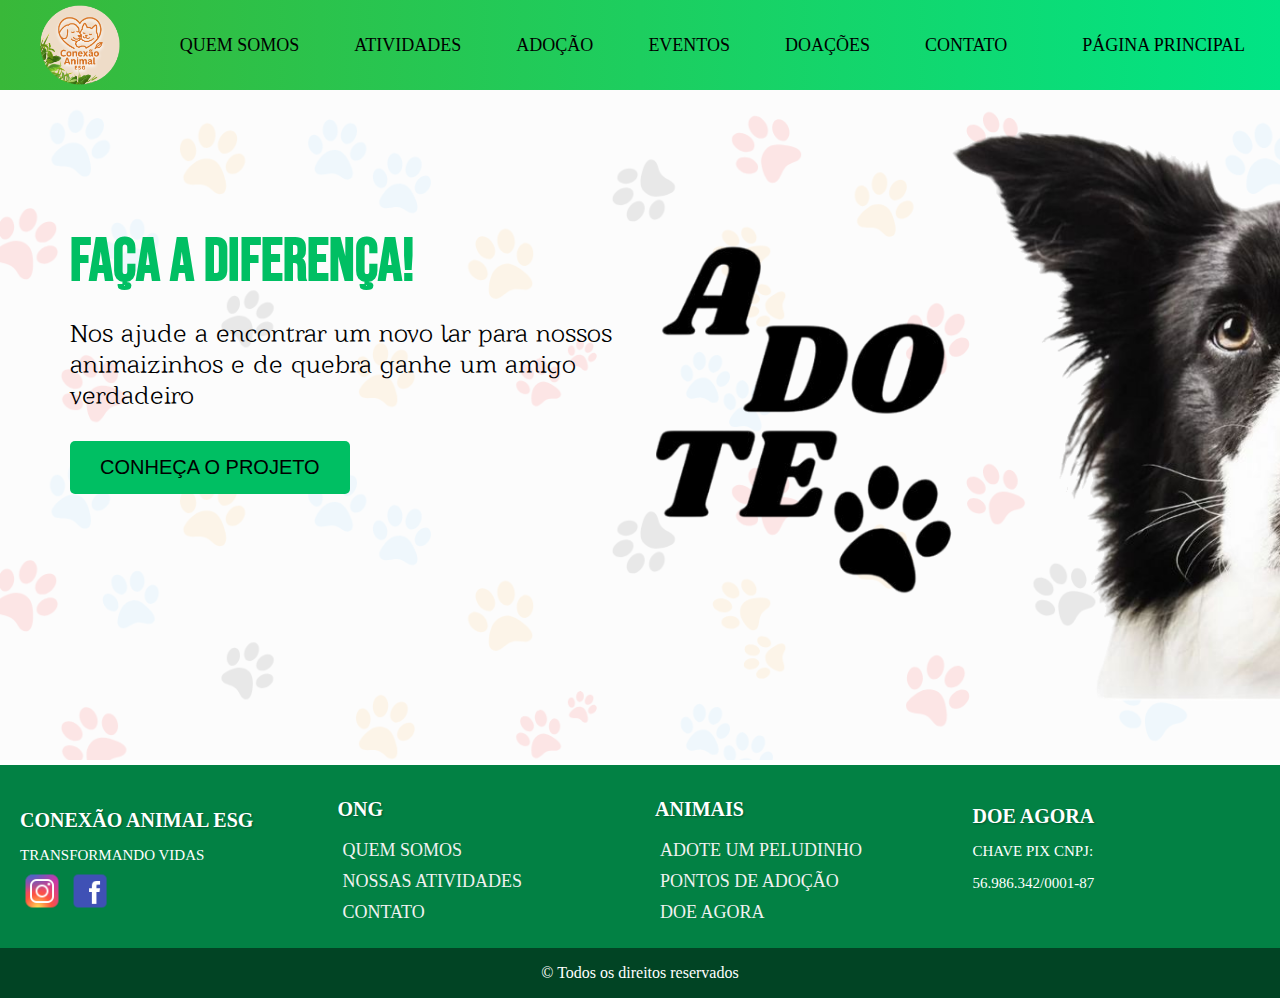
<file: index.html>
<!DOCTYPE html>
<html lang="pt">
<head>
    <meta charset="UTF-8">
    <meta name="viewport" content="width=device-width, initial-scale=1.0">
    <title> Conexão Animal | Home</title>
    <link rel="icon" type="image/png" href="imagens/logo.png">
    <link rel="stylesheet" href="estilo.css">
</head>
<body>
    <header>
        <img class="logo" src="imagens/logo.png">
        <nav>
            <a href="quemsomos.html">QUEM SOMOS</a>
            <a href="https://ongsppa.org/atividades">ATIVIDADES</a>
            <a href="https://ongsppa.org/adotar">ADOÇÃO</a>
            <a href="https://ongsppa.org/eventos">EVENTOS</a>
            <a href="https://ongsppa.org/doar">DOAÇÕES</a>
            <a href="https://ongsppa.org/contato">CONTATO</a>
        </nav>
        <a class="home-link" href="index.html">PÁGINA PRINCIPAL</a>
    </header>
    <div class = "container">
        <div class="back_fundo_p">
            <div class="texto">
                <h1>Faça a diferença!</h1>
                <p>Nos ajude a encontrar um novo lar para nossos animaizinhos e de quebra ganhe um amigo verdadeiro</p>
                <a href="quemsomos.html">
                <button class="botao">CONHEÇA O PROJETO</button>
                </a>
            </div>
            <div class="imagem">
                <img src="imagens/imgPrincipal1.png" alt="Imagem de um animal">
            </div>
        </div>
    </div>

    <footer class="rodape">
        <div class="rodapeOne">
            <h1>CONEXÃO ANIMAL ESG</h1>
            <p>TRANSFORMANDO VIDAS</p>
             <div class="social-links">
                <img src="imagens/icons/icons-instagram.png" alt="Instagram">
                <img src="imagens/icons/icons-facebook.png" alt="Facebook">
            </div>
        </div>
        <div class="ong">
            <h1>ONG</h1>
            <a href="quemsomos.html">QUEM SOMOS</a>
            <a href="https://ongsppa.org/atividades">NOSSAS ATIVIDADES</a>
            <a href="https://ongsppa.org/contato">CONTATO</a></ul>
        </div>
        <div class="animais">
            <h1>ANIMAIS</h1>
            <a href="https://ongsppa.org/adotar">ADOTE UM PELUDINHO</a>
            <a href="https://ongsppa.org/eventos">PONTOS DE ADOÇÃO</a>
            <a href="https://ongsppa.org/doar">DOE AGORA</a></ul>
        </div>
        <div class="doe">
            <h1>DOE AGORA</h1>
            <p>CHAVE PIX CNPJ:</p>
            <p>56.986.342/0001-87</p>
        </div> 
    </footer>
    <div class="final">
        <p>&copy; Todos os direitos reservados</p>
    </div>
</body>
</html>
</file>
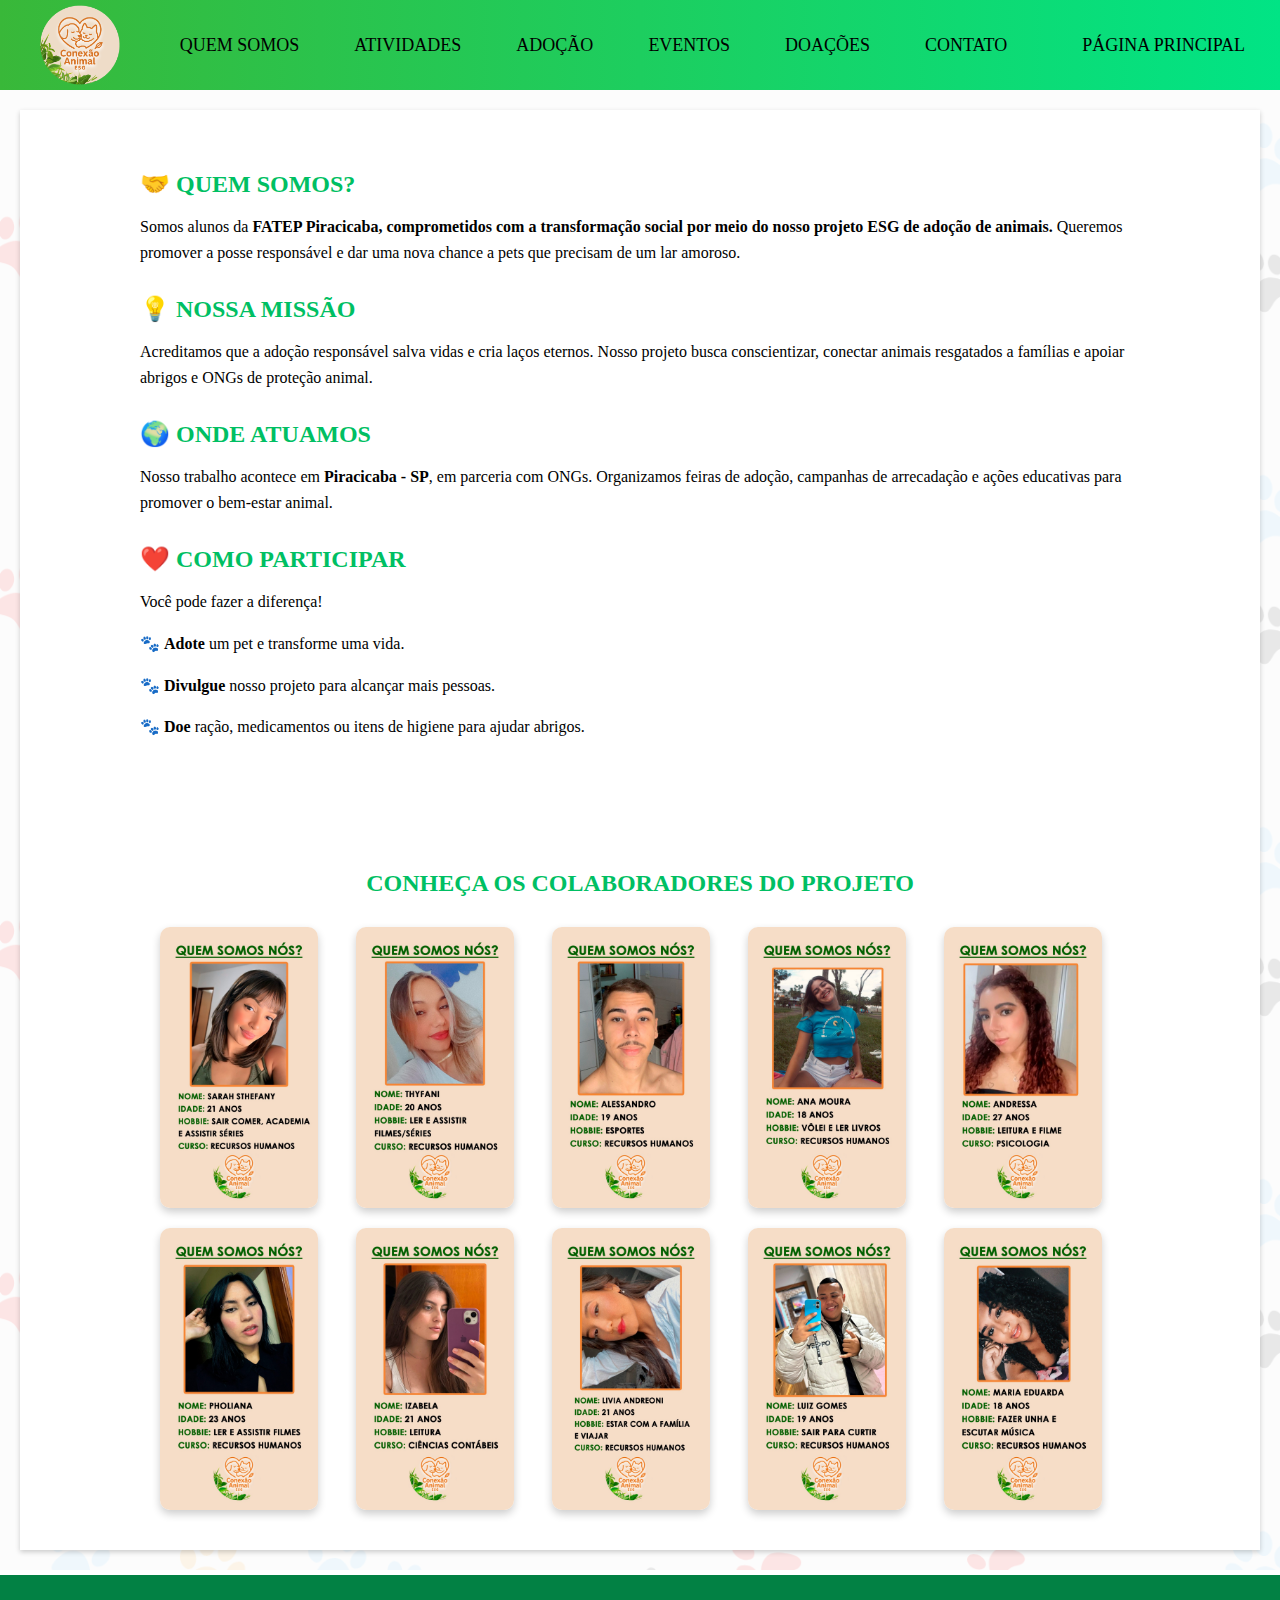
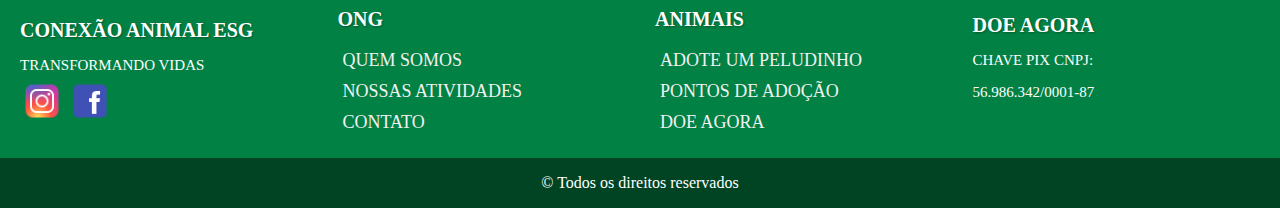
<file: quemsomos.html>
<!DOCTYPE html>
<html lang="pt-BR">
<head>
  <meta charset="UTF-8">
    <meta name="viewport" content="width=device-width, initial-scale=1.0">
    <title> Conexão Animal | Quem somos</title>
    <link rel="icon" type="image/png" href="imagens/logo.png">
    <link rel="stylesheet" href="estilo.css">
</head>
<body>
    <header>
        <img class="logo" src="imagens/logo.png">
        <nav>
            <a href="quemsomos.html">QUEM SOMOS</a>
            <a href="https://ongsppa.org/atividades">ATIVIDADES</a>
            <a href="https://ongsppa.org/adotar">ADOÇÃO</a>
            <a href="https://ongsppa.org/eventos">EVENTOS</a>
            <a href="https://ongsppa.org/doar">DOAÇÕES</a>
            <a href="https://ongsppa.org/contato">CONTATO</a>
        </nav>
        <a class="home-link" href="index.html">PÁGINA PRINCIPAL</a>
    </header>
    <div class="container">
        <div class="separador">
            <section>
            <div class="info-bloco">
                <h2><b>🤝 QUEM SOMOS?</b></h2>
                <p>Somos alunos da <b>FATEP Piracicaba, comprometidos com a transformação social por meio do nosso 
                projeto ESG de adoção de animais.</b> Queremos promover a posse responsável e dar uma nova chance 
                a pets que precisam de um lar amoroso. </p>
            </div>
            <div class="info-bloco">
                <h2><b>💡 NOSSA MISSÃO</b></h2>
                <p>Acreditamos que a adoção responsável salva vidas e cria laços eternos. Nosso projeto busca conscientizar, 
                conectar animais resgatados a famílias e apoiar abrigos e ONGs de proteção animal.</p>
            </div>

            <div class="info-bloco">
                <h2><b>🌍 ONDE ATUAMOS</b></h2>
                <p>Nosso trabalho acontece em <b>Piracicaba - SP</b>, em parceria com ONGs. 
                Organizamos feiras de adoção, campanhas de arrecadação e ações educativas para promover o bem-estar animal.</p>
            </div>

            <div class="info-bloco">
                <h2><b>❤️ COMO PARTICIPAR</b></h2>
                <p>Você pode fazer a diferença!</P> 
                <p>🐾 <b>Adote</b> um pet e transforme uma vida.</p>  
                <p>🐾 <b>Divulgue</b> nosso projeto para alcançar mais pessoas.</p>  
                <p>🐾 <b>Doe</b> ração, medicamentos ou itens de higiene para ajudar abrigos.</p>  
            </div>
            </section>

            <section class="colaboradores">
                <h2>CONHEÇA OS COLABORADORES DO PROJETO</h2>
                <div class="galeria">
                    <img src="imagens/colaboradores/sarah.jpeg" alt="Colaborador 1">
                    <img src="imagens/colaboradores/irma.jpeg" alt="Colaborador 2">
                    <img src="imagens/colaboradores/alessandro.jpeg" alt="Colaborador 3">
                    <img src="imagens/colaboradores/ana.jpeg" alt="Colaborador 4">
                    <img src="imagens/colaboradores/andressa.jpeg" alt="Colaborador 5">
                    <img src="imagens/colaboradores/pholiana.jpeg" alt="Colaborador 6">
                    <img src="imagens/colaboradores/izabela.jpeg" alt="Colaborador 7">
                    <img src="imagens/colaboradores/livia.jpeg" alt="Colaborador 8">
                    <img src="imagens/colaboradores/luiz.jpeg" alt="Colaborador 9">
                    <img src="imagens/colaboradores/maria.jpeg" alt="Colaborador 10">
                </div>
            </section>
        </div>
    </div>
<footer class="rodape">
        <div class="rodapeOne">
            <h1>CONEXÃO ANIMAL ESG</h1>
            <p>TRANSFORMANDO VIDAS</p>
             <div class="social-links">
                <img src="imagens/icons/icons-instagram.png" alt="Instagram">
                <img src="imagens/icons/icons-facebook.png" alt="Facebook">
            </div>
        </div>
        <div class="ong">
            <h1>ONG</h1>
            <a href="#sobre">QUEM SOMOS</a>
            <a href="https://ongsppa.org/atividades">NOSSAS ATIVIDADES</a>
            <a href="https://ongsppa.org/contato">CONTATO</a></ul>
        </div>
        <div class="animais">
            <h1>ANIMAIS</h1>
            <a href="https://ongsppa.org/adotar">ADOTE UM PELUDINHO</a>
            <a href="https://ongsppa.org/eventos">PONTOS DE ADOÇÃO</a>
            <a href="https://ongsppa.org/doar">DOE AGORA</a></ul>
        </div>
        <div class="doe">
            <h1>DOE AGORA</h1>
            <p>CHAVE PIX CNPJ:</p>
            <p>56.986.342/0001-87</p>
        </div> 
    </footer>
    <div class="final">
        <p>&copy; Todos os direitos reservados</p>
    </div>
</body>
</html>
</file>
<file: estilo.css>
/* ADICIONANDO NOVAS FONTES */
    @font-face {
        font-family: 'Corpo';
        src: url("fonts/BARKENTINA.OTF");
    }

    @font-face {
        font-family: "Til";
        src: url('fonts/Bebas_Neue/BebasNeue-Regular.ttf');
    }

/* RESET E CONFIGURAÇÕES GERAIS */
    body {
        margin: 0px auto;
        padding: 0;
    }

/* CABEÇALHO */
    header {
        background: linear-gradient(to right, #39b839, #01e485);
        padding: 20px;
        display: flex;
        justify-content: space-between;
        align-items: center;
        max-height: 50px;
        height: auto;
        box-shadow: 0 2px 5px rgba(0,0,0,0.2);
        
    }

    .logo {
        width: 80px;
        height: auto;
        margin-left: 20px;
    }

    nav {
        display: flex;
        justify-content: center;
        gap: 25px;
        flex-grow: 1;
    }

    nav a, .home-link {
        color: rgb(0, 0, 0);
        text-decoration: none;
        font-size: 18px;
        padding: 10px 15px;
        transition: transform 0.3s, color 0.3s;
    }

    nav a:hover, .home-link:hover {
        transform: scale(1.2);
        color: rgb(255, 255, 255);
    }

    a {
        text-decoration: none;
    }

/* LAYOUT PRINCIPAL: TEXTO + IMAGEM */
    .back_fundo_p {
        margin-top: -30px;
        display: flex;
        justify-content: space-between;
        align-items: center;
        width: 100%;
        height: 700px;
        padding-left: 70px;
        box-sizing: border-box;
    }

    .texto {
        margin-top: -100px;
        max-width: 45%;
    }

    .texto h1 {
        font-family: "Til";
        font-size: 60px;
        color: #00bf63;
        margin: 0 0 20px 0;
    }

    .texto p {
        font-family: "Corpo";
        font-size: 25px;
        color: #000000;
        margin: 0 0 30px 0;
    }

    .botao {
        background-color: #00bf63;
        color: black;
        font-size: 20px;
        padding: 15px 30px;
        border: none;
        border-radius: 5px;
        cursor: pointer;
        transition: background 0.3s, transform 0.2s;
    }

    .botao:hover {
        background-color: #048b4a;
        transform: scale(1.1);
    }

    .imagem img {
        padding-right: 0px;
        max-width: 108%;
        height: auto;
        display: block; 
    }





/* RODAPÉ */
    footer {
        background-color: #028144;
        padding: 20px;
        text-align: center;
        color: white;
        max-height: 300px;
        margin-top: 5px;
        display: flex;
        justify-content:space-between;
        gap: 30px;
        align-items: center;
    }

    .ong a, .animais a {
        color: rgb(241, 241, 241);
        text-decoration: none;
        font-size: 18px;
        padding: 10px 15px;
        transition: transform 0.3s, color 0.3s;
        justify-items: left;
        display: block;
        padding: 5px;
    }

    .ong a:hover, .animais a:hover {
        transform: scale(1.2);
        color: gold;
    }

    a {
        text-decoration: none;
    }

    .rodapeOne, .ong, .animais, .doe{
        max-width: 300px;
        width: 100%;
        height: auto;
        justify-items: left;
    }
    .doe p {
        padding: 0px;
    }
    .doe {
        margin-top: -25px;
    }

    .rodapeOne h1, .ong h1, .animais h1, .doe h1{
        font-size: 20px;
        text-shadow: 1px 1px 2px rgba(0, 0, 0, 0.3);
    }
    footer p{
        margin-bottom: 5px;
        font-size: 15px;
        color: rgb(255, 255, 255);
    }

    .final {
        display: flex;
        justify-content: center;
        align-items: center;
        color: #ffffff;
        background-color: #014424;
        min-height: 50px;
        width: auto;
    }

    .social-links img {
        width: 44px;
        height: 44px;
    }
    .social-links {
        justify-content: space-between;
    }





/* ESTILO DA PÁGINA QUEM SOMOS */
 .container {
    display: flex;
    justify-content: center;
    background-image: url("imagens/back.png");
    background-repeat: repeat-y;
    background-size: contain;
  }

    .separador {
        margin: 20px;
        box-shadow: 0 2px 5px rgba(0,0,0,0.2);
        max-width: 1400px;
        width: 100%;
        background-color: #ffffff;
    }

    section {
      padding: 40px 20px;
      max-width: 1000px;
      margin: auto;
    }

    .info-bloco {
      margin-bottom: 30px;
    }

    .info-bloco h2 {
      color: #00bf63;
      margin-bottom: 10px;
    }

    .info-bloco p {
      line-height: 1.6;
    }

    .colaboradores {
      text-align: center;
      justify-content: center;
      justify-items: center;
      align-items: center;
    }

    .colaboradores h2 {
      color: #00bf63;
      margin-bottom: 30px;
    }

    .galeria {
      display: grid;
      grid-template-columns: repeat(5, 1fr);
      gap: 20px;
      padding: 0 20px;
    }
    .galeria img {
      width: 90%;
      height: auto;
      border-radius: 10px;
      box-shadow: 0 4px 8px rgba(0, 0, 0, 0.2);
      transition: transform 0.3s;
    }

    .galeria img:hover {
      transform: scale(1.05);
    }
</file>
